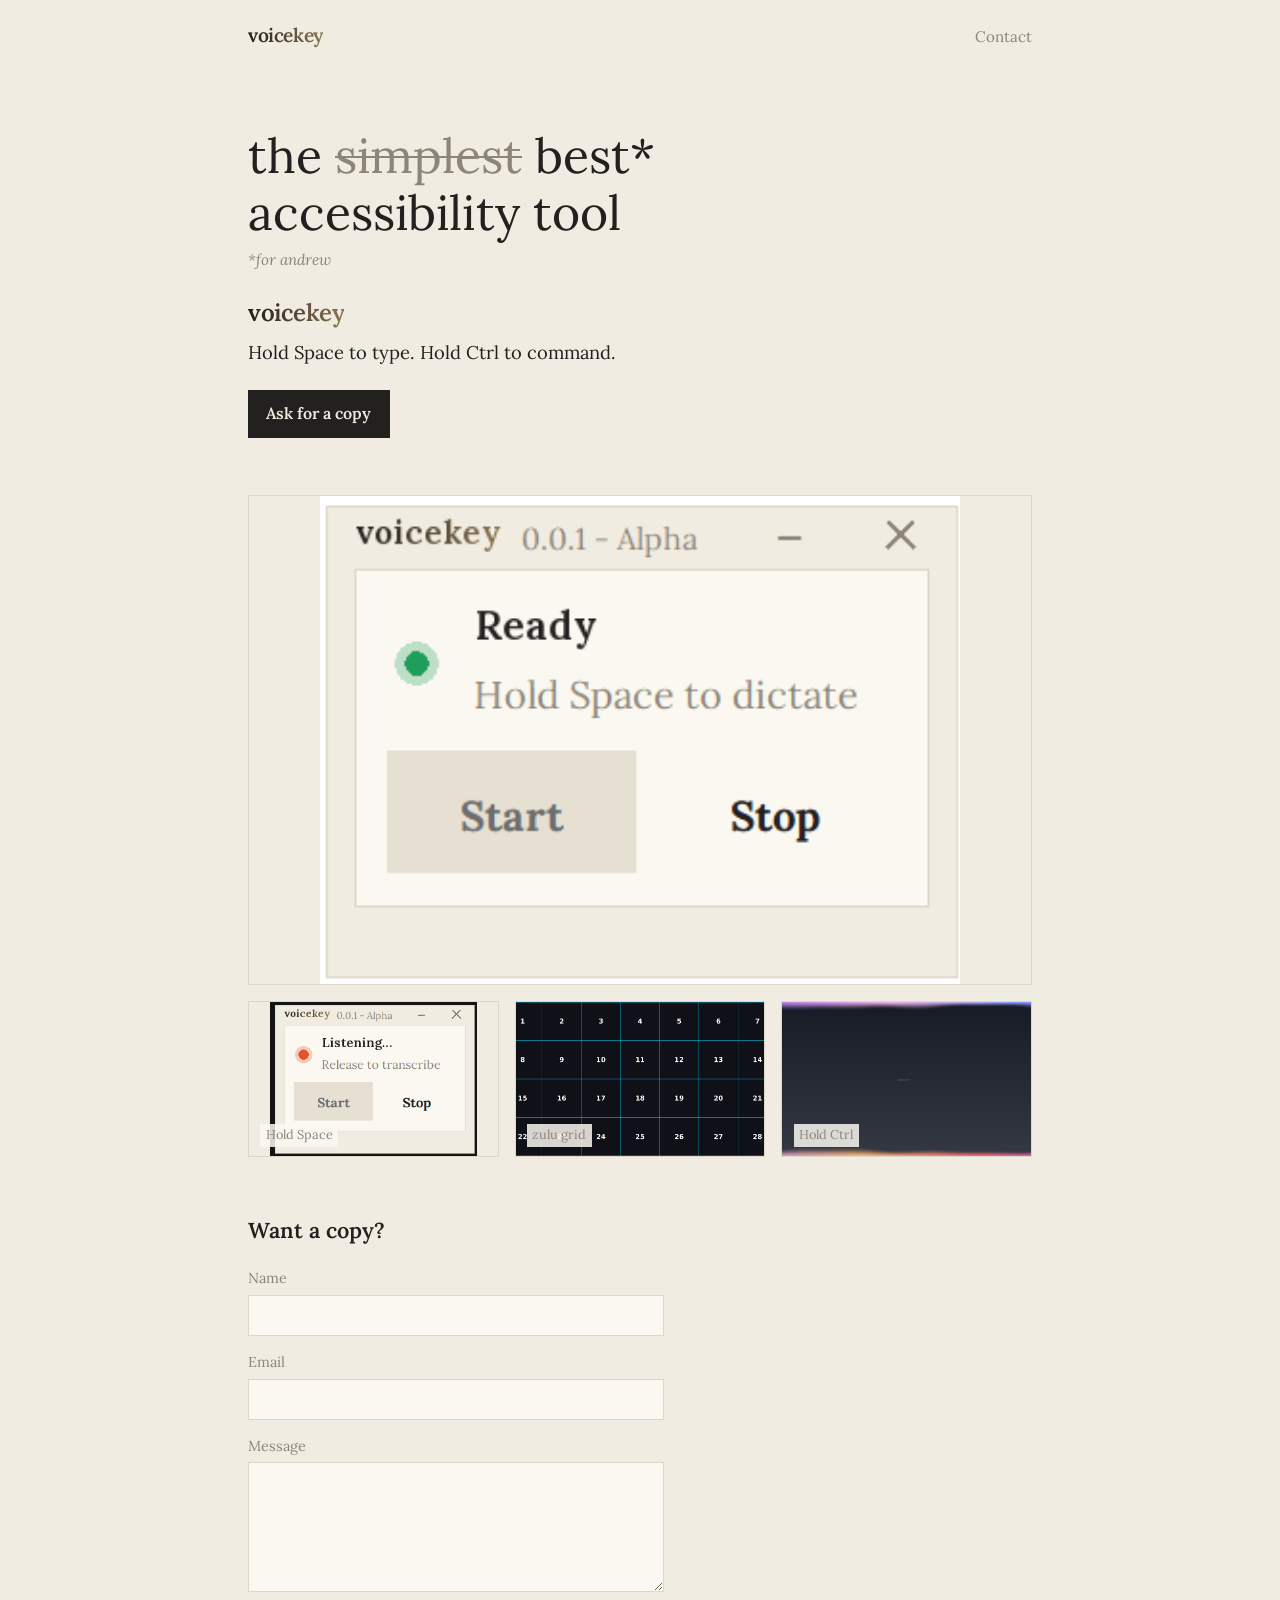
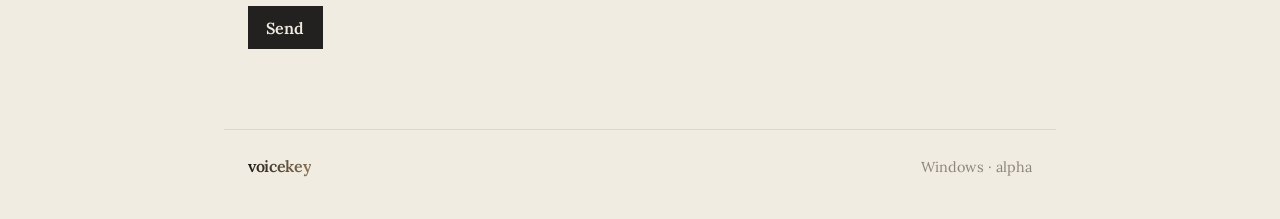
<file: docs/index.html>
<!DOCTYPE html>
<html lang="en">
<head>
  <meta charset="utf-8">
  <meta name="viewport" content="width=device-width, initial-scale=1">
  <title>VoiceKey</title>
  <meta name="description" content="Hold Space to type. Hold Ctrl to command.">
  <meta property="og:title" content="VoiceKey">
  <meta property="og:description" content="Hold Space to type. Hold Ctrl to command.">
  <meta property="og:image" content="images/hero.jpg">
  <link rel="icon" href="favicon.svg" type="image/svg+xml">
  <link rel="preconnect" href="https://fonts.googleapis.com">
  <link rel="preconnect" href="https://fonts.gstatic.com" crossorigin>
  <link href="https://fonts.googleapis.com/css2?family=Lora:ital,wght@0,400;0,500;0,600;1,400&display=swap" rel="stylesheet">
  <link rel="stylesheet" href="styles.css">
</head>
<body>
  <header class="nav">
    <a class="wordmark" href="#">voicekey</a>
    <nav>
      <a href="#contact">Contact</a>
    </nav>
  </header>

  <main>
    <section class="hero">
      <h1 class="tagline">the <s>simplest</s> best* accessibility tool</h1>
      <p class="fn">*for andrew</p>
      <p class="wordmark title">voicekey</p>
      <p class="lead">Hold Space to type. Hold Ctrl to command.</p>
      <p><a class="btn" href="#contact">Ask for a copy</a></p>
    </section>

    <figure class="shot contain" data-file="images/hero.jpg">
      <img src="images/hero.jpg" alt="The VoiceKey window, ready to dictate" width="960" height="600">
    </figure>

    <section class="gallery" aria-label="VoiceKey in use">
      <figure class="shot contain" data-file="images/dictate.png">
        <img src="images/dictate.png" alt="VoiceKey listening" width="640" height="400">
        <figcaption>Hold Space</figcaption>
      </figure>
      <figure class="shot" data-file="images/grid.png">
        <img src="images/grid.png" alt="The mouse grid" width="640" height="400">
        <figcaption>zulu grid</figcaption>
      </figure>
      <figure class="shot" data-file="images/command.png">
        <img src="images/command.png" alt="Screen-edge glow while a command is taken" width="640" height="400">
        <figcaption>Hold Ctrl</figcaption>
      </figure>
    </section>

    <section id="contact" class="contact">
      <h2>Want a copy?</h2>
      <form id="contact-form" action="https://formspree.io/f/xvkpqzql" method="POST">
        <label>
          Name
          <input type="text" name="name" autocomplete="name" required>
        </label>
        <label>
          Email
          <input type="email" name="email" autocomplete="email" required>
        </label>
        <label>
          Message
          <textarea name="message" rows="5" required></textarea>
        </label>
        <input type="text" name="_gotcha" class="hp" tabindex="-1" autocomplete="off" aria-hidden="true">
        <input type="hidden" name="_subject" value="VoiceKey">
        <p class="form-status" role="status" hidden></p>
        <button class="btn" type="submit">Send</button>
      </form>
    </section>
  </main>

  <footer>
    <span class="wordmark">voicekey</span>
    <span>Windows · alpha</span>
  </footer>

  <script src="site.js"></script>
</body>
</html>
</file>
<file: docs/styles.css>
:root {
  --bg: #F1ECE1;
  --card: #FBF8F2;
  --edge: #DED7C9;
  --text: #232120;
  --muted: #8C8578;
  --grad-a: #1E1C1A;
  --grad-b: #8A7452;
  --ready: #1F9D5B;
  --listen: #E2542A;
  --font: "Lora", Georgia, Constantia, Cambria, serif;
}

*, *::before, *::after { box-sizing: border-box; }

html { scroll-behavior: smooth; }

@media (prefers-reduced-motion: reduce) {
  html { scroll-behavior: auto; }
}

body {
  margin: 0;
  background: var(--bg);
  color: var(--text);
  font-family: var(--font);
  font-size: 1.0625rem;
  line-height: 1.6;
}

a { color: var(--text); }
a:hover { color: var(--grad-b); }

:focus-visible {
  outline: 2px solid var(--text);
  outline-offset: 3px;
}

.wordmark {
  font-weight: 600;
  letter-spacing: -0.02em;
  background: linear-gradient(90deg, var(--grad-a), var(--grad-b));
  -webkit-background-clip: text;
  background-clip: text;
  color: transparent;
  text-decoration: none;
}

.nav {
  display: flex;
  align-items: baseline;
  justify-content: space-between;
  gap: 1.5rem;
  max-width: 52rem;
  margin: 0 auto;
  padding: 1.25rem 1.5rem;
}

.nav .wordmark { font-size: 1.2rem; }

.nav nav a {
  color: var(--muted);
  text-decoration: none;
  font-size: 0.95rem;
}

.nav nav a:hover { color: var(--text); }

main {
  max-width: 52rem;
  margin: 0 auto;
  padding: 0 1.5rem 4rem;
}

.hero {
  padding: 3.5rem 0 2.5rem;
}

.tagline {
  margin: 0;
  font-size: clamp(2rem, 5.5vw, 3rem);
  font-weight: 400;
  line-height: 1.2;
  max-width: 18ch;
}

.tagline s {
  color: var(--muted);
  text-decoration-thickness: 2px;
}

.fn {
  margin: 0.35rem 0 1.4rem;
  color: var(--muted);
  font-size: 0.95rem;
  font-style: italic;
}

.hero .title {
  display: inline-block;
  margin: 0 0 0.45rem;
  font-size: 1.5rem;
}

.lead {
  margin: 0 0 1.5rem;
  font-size: 1.15rem;
  line-height: 1.4;
}

.btn {
  display: inline-block;
  background: var(--text);
  color: var(--bg);
  font-family: inherit;
  font-size: 1rem;
  font-weight: 600;
  text-decoration: none;
  border: 0;
  padding: 0.7rem 1.15rem;
  cursor: pointer;
}

.btn:hover {
  background: var(--grad-a);
  color: var(--bg);
}

.gallery {
  display: grid;
  gap: 1rem;
  margin: 1rem 0 0;
}

@media (min-width: 720px) {
  .gallery {
    grid-template-columns: 1fr 1fr 1fr;
  }
}

.shot {
  position: relative;
  margin: 0;
  background: var(--card);
  border: 1px solid var(--edge);
  aspect-ratio: 16 / 10;
  overflow: hidden;
}

.shot img {
  display: block;
  width: 100%;
  height: 100%;
  object-fit: cover;
}

.shot.contain {
  background: var(--bg);
}

.shot.contain img {
  object-fit: contain;
}

.shot.empty img { display: none; }

.shot.empty::after {
  content: attr(data-file);
  position: absolute;
  inset: 0;
  display: flex;
  align-items: center;
  justify-content: center;
  color: var(--muted);
  font-size: 0.9rem;
  font-style: italic;
}

.shot figcaption {
  position: absolute;
  left: 0.7rem;
  bottom: 0.55rem;
  margin: 0;
  color: var(--muted);
  font-size: 0.8rem;
  background: color-mix(in srgb, var(--card) 85%, transparent);
  padding: 0.1rem 0.35rem;
}

.shot.empty figcaption { display: none; }

.hero + .shot { margin-bottom: 0.5rem; }

.contact {
  margin: 3.5rem 0 1rem;
  max-width: 26rem;
}

.contact h2 {
  margin: 0 0 1.2rem;
  font-size: 1.35rem;
  font-weight: 600;
}

form {
  display: grid;
  gap: 0.9rem;
}

label {
  display: grid;
  gap: 0.3rem;
  font-size: 0.9rem;
  color: var(--muted);
}

input, textarea {
  font-family: inherit;
  font-size: 1.05rem;
  color: var(--text);
  background: var(--card);
  border: 1px solid var(--edge);
  padding: 0.55rem 0.7rem;
  width: 100%;
}

input:focus, textarea:focus {
  outline: 2px solid var(--text);
  outline-offset: 0;
  border-color: var(--text);
}

textarea {
  resize: vertical;
  min-height: 7rem;
}

.hp {
  position: absolute;
  left: -9999px;
  width: 1px;
  height: 1px;
}

.form-status { margin: 0; font-size: 0.95rem; }
.form-status.ok { color: var(--ready); }
.form-status.err { color: var(--listen); }

form .btn { justify-self: start; }

form.sent .btn,
form.sent label { display: none; }

footer {
  max-width: 52rem;
  margin: 0 auto;
  padding: 1.5rem 1.5rem 2.5rem;
  display: flex;
  justify-content: space-between;
  align-items: baseline;
  color: var(--muted);
  font-size: 0.9rem;
  border-top: 1px solid var(--edge);
}

footer .wordmark { font-size: 1rem; }
</file>
